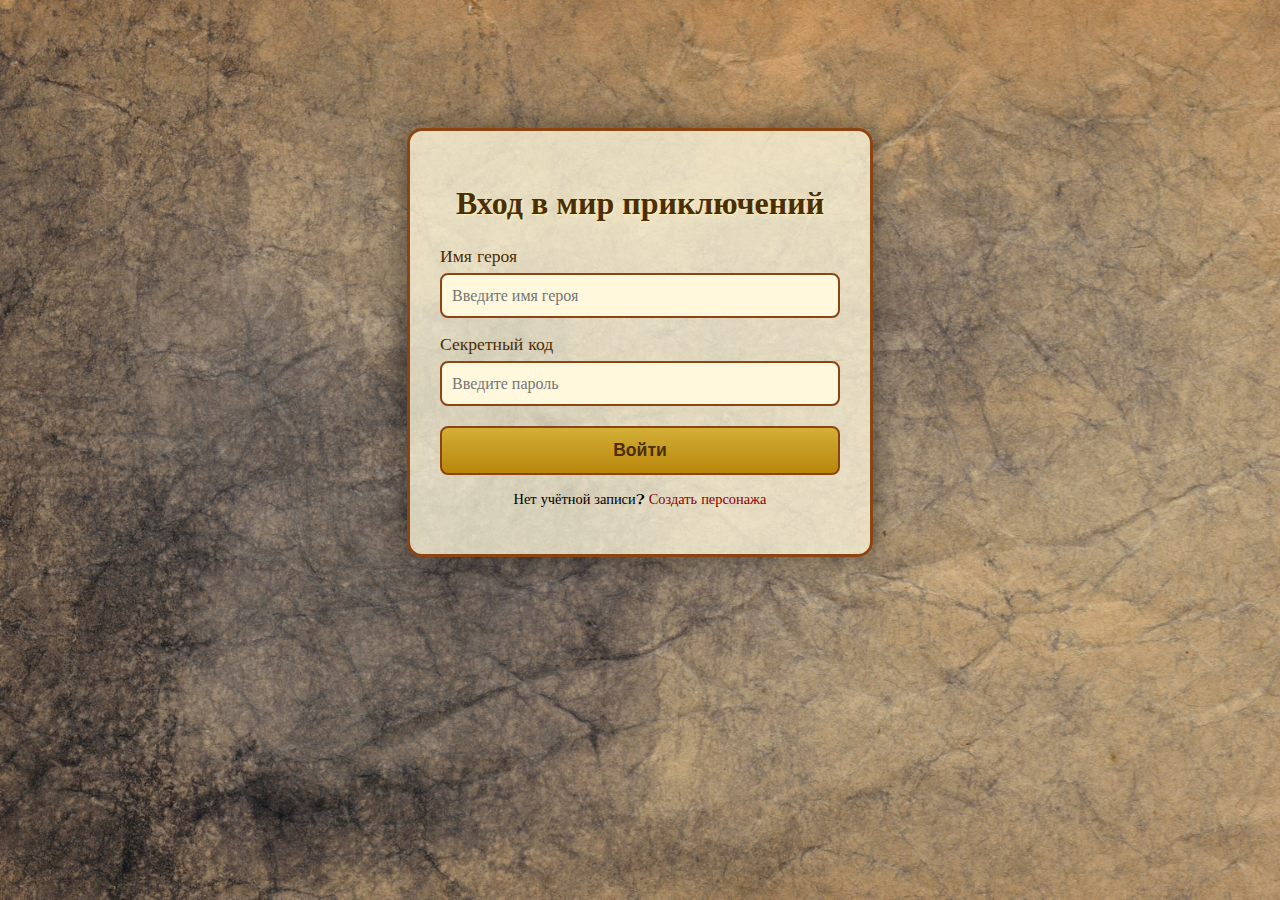
<file: app/templates/index.html>
<!DOCTYPE html>
<html lang="ru">
<head>
    <meta charset="UTF-8">
    <meta name="viewport" content="width=device-width, initial-scale=1.0">
    <title>Вход в мир приключений</title>
    <link rel="stylesheet" href="../static/style.css">
    <!-- Красивый фэнтези-шрифт -->
    <link href="https://fonts.googleapis.com/css2?family=Uncial+Antiqua&display=swap" rel="stylesheet">
</head>
<body>
    <div class="auth-container">
        <h1>Вход в мир приключений</h1>
        <form>
            <label for="username">Имя героя</label>
            <input type="text" id="username" name="username" placeholder="Введите имя героя" required>

            <label for="password">Секретный код</label>
            <input type="password" id="password" name="password" placeholder="Введите пароль" required>

            <button type="submit">Войти</button>
        </form>
        <p class="register-link">Нет учётной записи? <a href="/registration">Создать персонажа</a></p>
    </div>
</body>
</html>
</file>
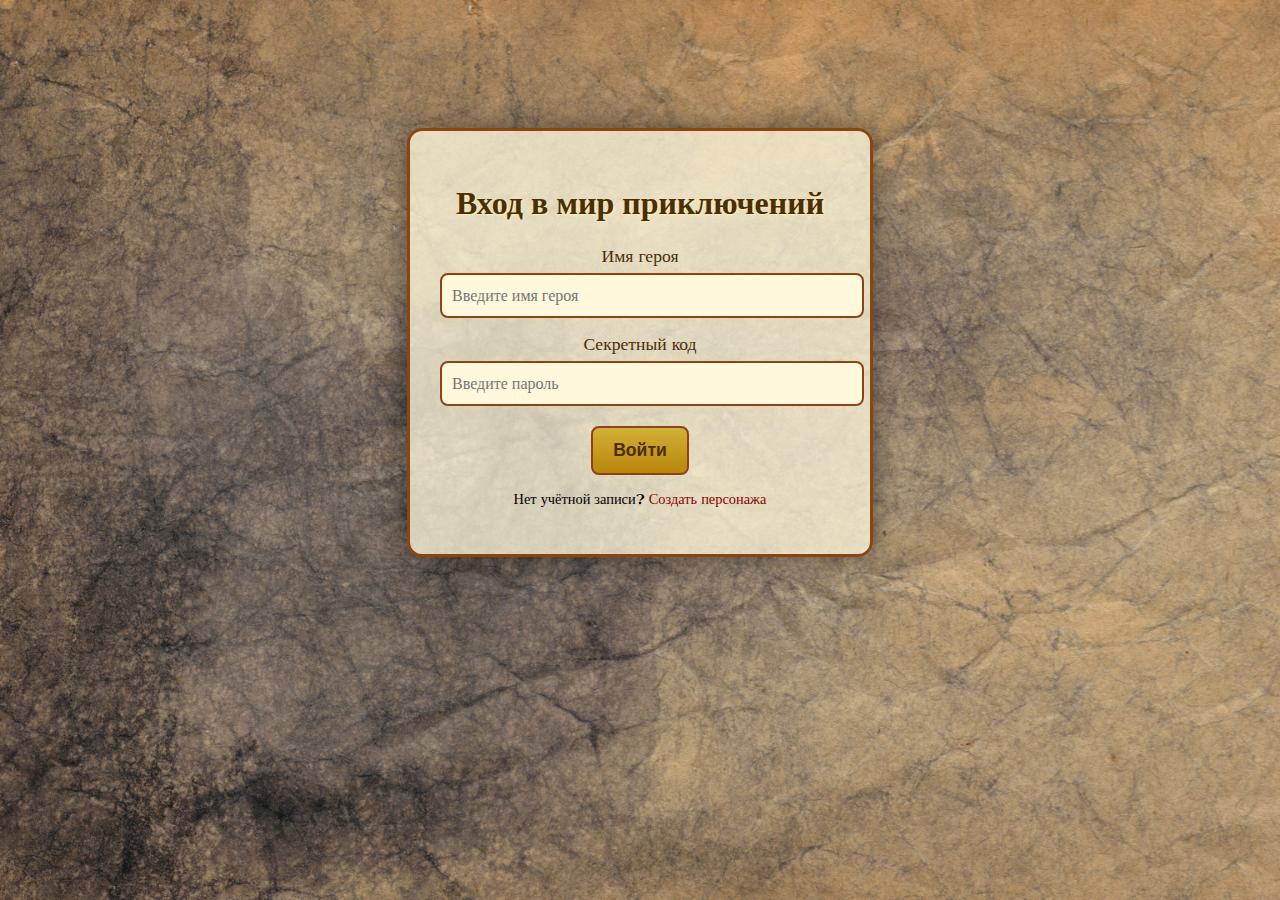
<file: front/auth/index.html>
<!DOCTYPE html>
<html lang="ru">
<head>
    <meta charset="UTF-8">
    <meta name="viewport" content="width=device-width, initial-scale=1.0">
    <title>Вход в мир приключений</title>
    <link rel="stylesheet" href="style.css">
    <!-- Красивый фэнтези-шрифт -->
    <link href="https://fonts.googleapis.com/css2?family=Uncial+Antiqua&display=swap" rel="stylesheet">
</head>
<body>
    <div class="auth-container">
        <h1>Вход в мир приключений</h1>
        <form>
            <label for="username">Имя героя</label>
            <input type="text" id="username" name="username" placeholder="Введите имя героя" required>

            <label for="password">Секретный код</label>
            <input type="password" id="password" name="password" placeholder="Введите пароль" required>

            <button type="submit">Войти</button>
        </form>
        <p class="register-link">Нет учётной записи? <a href="#">Создать персонажа</a></p>
    </div>
</body>
</html>
</file>
<file: app/static/style.css>
body {
    margin: 0;
    padding: 0;
    font-family: 'Uncial Antiqua', cursive;
    background: url("images/back_parchment.jpg") no-repeat center center fixed;
    background-size: cover;
}

.auth-container {
    background: rgba(255, 248, 220, 0.75);
    max-width: 400px;
    margin: 10% auto;
    padding: 30px;
    border-radius: 15px;
    border: 3px solid #8b4513;
    box-shadow: 0 0 30px rgba(0,0,0,0.5);
    text-align: center;
}

h1 {
    margin-bottom: 20px;
    color: #4b2e05;
    text-shadow: 1px 1px 2px #fff2b2;
}

/* Лейблы */
label {
    display: block;
    margin-top: 15px;
    color: #4b2e05;
    font-size: 1.1em;
    text-align: left;
}

/* Поля ввода */
input[type="text"],
input[type="email"],
input[type="password"] {
    width: 100%;
    padding: 10px;
    margin-top: 5px;
    border: 2px solid #8b4513;
    border-radius: 8px;
    background-color: #fff8dc;
    font-family: inherit;
    font-size: 1em;
    box-sizing: border-box;
}

input[type="text"]:focus,
input[type="email"]:focus,
input[type="password"]:focus {
    outline: none;
    border-color: #d4af37;
    box-shadow: 0 0 8px #d4af37;
}

/* Кнопка отправки */
button, input[type="submit"] {
    margin-top: 20px;
    padding: 12px 20px;
    background: linear-gradient(#d4af37, #b8860b);
    border: 2px solid #8b4513;
    border-radius: 8px;
    color: #4b2e05;
    font-size: 1.1em;
    font-weight: bold;
    cursor: pointer;
    transition: 0.3s;
    width: 100%;
    box-sizing: border-box;
}

button:hover, input[type="submit"]:hover {
    background: linear-gradient(#ffd700, #daa520);
    transform: scale(1.05);
}

/* Ссылка для регистрации */
.register-link {
    margin-top: 15px;
    font-size: 0.9em;
}

.register-link a {
    color: #8b0000;
    text-decoration: none;
}

.register-link a:hover {
    text-decoration: underline;
}

/* Контейнер для чекбокса */
.checkbox-label {
    display: flex;
    align-items: center;
    margin-top: 15px;
    font-size: 1.1em;
    cursor: pointer;
    user-select: none;
    color: #4b2e05;
}

/* Скрываем стандартный чекбокс */
.checkbox-label input[type="checkbox"] {
    display: none;
}

/* Кастомный квадрат чекбокса */
.checkbox-label span {
    width: 20px;
    height: 20px;
    border: 2px solid #8b4513;
    border-radius: 4px;
    background-color: #fff8dc;
    display: inline-block;
    margin-right: 10px;
    position: relative;
    transition: all 0.3s ease;
}

/* Эффект при наведении на чекбокс */
.checkbox-label:hover span {
    box-shadow: 0 0 5px #d4af37;
}

/* Состояние выбранного чекбокса */
.checkbox-label input[type="checkbox"]:checked + span {
    background: linear-gradient(#ffd700, #daa520);
    border-color: #b8860b;
    box-shadow: 0 0 10px gold, 0 0 20px #ffd700, 0 0 30px #ffec8b;
}

/* Галочка внутри чекбокса */
.checkbox-label input[type="checkbox"]:checked + span::after {
    content: "";
    position: absolute;
    left: 7px;
    top: 1px;
    width: 5px;
    height: 10px;
    border: solid #4b2e05;
    border-width: 0 2px 2px 0;
    transform: rotate(45deg);
}

/* Магическая золотая кнопка мастера */
.master-btn {
    background: linear-gradient(#ffd700, #daa520) !important;
    border-color: #b8860b !important;
    color: #4b2e05 !important;
    box-shadow: 0 0 15px gold;
    transform: scale(1.03);
    animation: masterGlow 1.5s infinite ease-in-out;
}

/* Анимация пульсации */
@keyframes masterGlow {
    0% {
        box-shadow: 0 0 10px gold, 0 0 20px #dfdfdf, 0 0 30px #ffec8b;
    }
    50% {
        box-shadow: 0 0 20px gold, 0 0 30px #ffffff, 0 0 40px #ffec8b;
    }
    100% {
        box-shadow: 0 0 10px gold, 0 0 20px #fdfdfd, 0 0 30px #ffec8b;
    }
}
.checkbox-label {
    display: inline-flex; /* чтобы чекбокс и квадрат были рядом */
    align-items: center;
    cursor: pointer;
    user-select: none;
    margin-top: 15px;
}

.checkbox-label input[type="checkbox"] {
    display: none;
}

.checkbox-label span {
    width: 20px;
    height: 20px;
    border: 2px solid #8b4513;
    border-radius: 4px;
    background-color: #fff8dc;
    display: inline-block;
    position: relative;
    transition: all 0.3s ease;
}

/* Эффекты и состояния для чекбокса без изменений */

.checkbox-label-text {
    color: #4b2e05;
    font-size: 1.1em;
    margin-top: 5px;
    user-select: none;
}
</file>
<file: front/auth/style.css>
body {
    margin: 0;
    padding: 0;
    font-family: 'Uncial Antiqua', cursive;
    background: url("images/back_parchment.jpg") no-repeat center center fixed;
    background-size: cover;
}

.auth-container {
    background: rgba(255, 248, 220, 0.75);
    max-width: 400px;
    margin: 10% auto;
    padding: 30px;
    border-radius: 15px;
    border: 3px solid #8b4513;
    box-shadow: 0 0 30px rgba(0,0,0,0.5);
    text-align: center;
}

h1 {
    margin-bottom: 20px;
    color: #4b2e05;
    text-shadow: 1px 1px 2px #fff2b2;
}

label {
    display: block;
    margin-top: 15px;
    color: #4b2e05;
    font-size: 1.1em;
}

input {
    width: 100%;
    padding: 10px;
    margin-top: 5px;
    border: 2px solid #8b4513;
    border-radius: 8px;
    background-color: #fff8dc;
    font-family: inherit;
    font-size: 1em;
}

input:focus {
    outline: none;
    border-color: #d4af37;
    box-shadow: 0 0 8px #d4af37;
}

button {
    margin-top: 20px;
    padding: 12px 20px;
    background: linear-gradient(#d4af37, #b8860b);
    border: 2px solid #8b4513;
    border-radius: 8px;
    color: #4b2e05;
    font-size: 1.1em;
    font-weight: bold;
    cursor: pointer;
    transition: 0.3s;
}

button:hover {
    background: linear-gradient(#ffd700, #daa520);
    transform: scale(1.05);
}

.register-link {
    margin-top: 15px;
    font-size: 0.9em;
}

.register-link a {
    color: #8b0000;
    text-decoration: none;
}

.register-link a:hover {
    text-decoration: underline;
}
</file>
